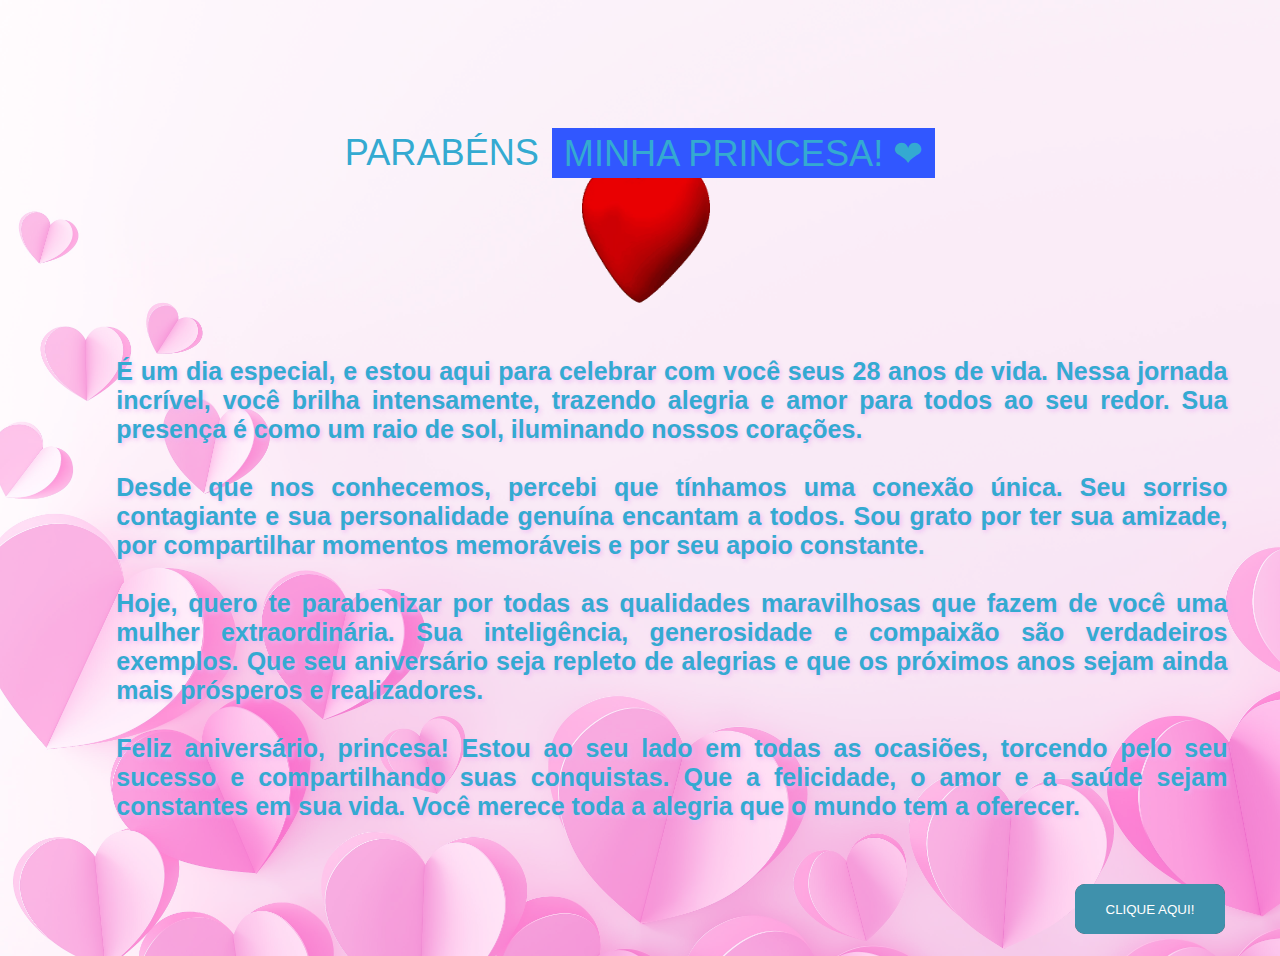
<file: index.html>
<!DOCTYPE html>
<html lang="en">

<head>
    <meta charset="UTF-8">
    <meta name="viewport" content="width=device-width, initial-scale=1.0">
    <title>Camila</title>
    <link rel="stylesheet" href="./src/CSS/reset.css">
    <link rel="stylesheet" href="./src/CSS/estilo.css">
    <link rel="preconnect" href="https://fonts.googleapis.com">
    <link rel="preconnect" href="https://fonts.gstatic.com" crossorigin>
    <link href="https://fonts.googleapis.com/css2?family=Poppins:wght@300;500;800&display=swap" rel="stylesheet">


</head>

<body>
    <header>

        <main class="container">
            <p> Parabéns </p>
            <section class="animation">
                <div class="first">
                    <div>Minha Princesa! ❤</div>
                </div>
                <div class="second">
                    <div>Porquinha! ❤</div>
                </div>
                <div class="third">
                    <div>Eu te amo! ❤</div>
                </div>
            </section>

        </main>
    </header>



    <main class="mainTexto">


        <div class="partePrincipal">

            <img src="./src/imagens/coracao.gif" alt="coracaoImagem" class="coracaoCentro">

            <p class="poemaPrincipal">
                <b> É um dia especial, e estou aqui para celebrar com você seus 28 anos de vida. Nessa jornada
                    incrível, você brilha intensamente,
                    trazendo alegria e amor para todos ao seu redor. Sua presença é como um raio de sol, iluminando
                    nossos
                    corações.<br>
                    <br>

                    Desde que nos conhecemos, percebi que tínhamos uma conexão única. Seu sorriso contagiante e sua
                    personalidade genuína encantam a todos.
                    Sou grato por ter sua amizade, por compartilhar momentos memoráveis e por seu apoio constante.<br>
                    <br>

                    Hoje, quero te parabenizar por todas as qualidades maravilhosas que fazem de você uma mulher
                    extraordinária.
                    Sua inteligência, generosidade e compaixão são verdadeiros exemplos.
                    Que seu aniversário seja repleto de alegrias e que os próximos anos sejam ainda mais prósperos e
                    realizadores.<br><br>

                    Feliz aniversário, princesa! Estou ao seu lado em todas as ocasiões, torcendo pelo seu sucesso e
                    compartilhando suas conquistas.
                    Que a felicidade, o amor e a saúde sejam constantes em sua vida. Você merece toda a alegria que o
                    mundo
                    tem a oferecer.<br>
                </b>

            </p>




        </div>



    </main>


    <footer>
        <button onclick="redirecionarParaPaginaDois()" class="glow-on-hover" type="button">CLIQUE AQUI!</button>
    </footer>

</body>

<script src="./src/js/index.js"></script>

</html>
</file>
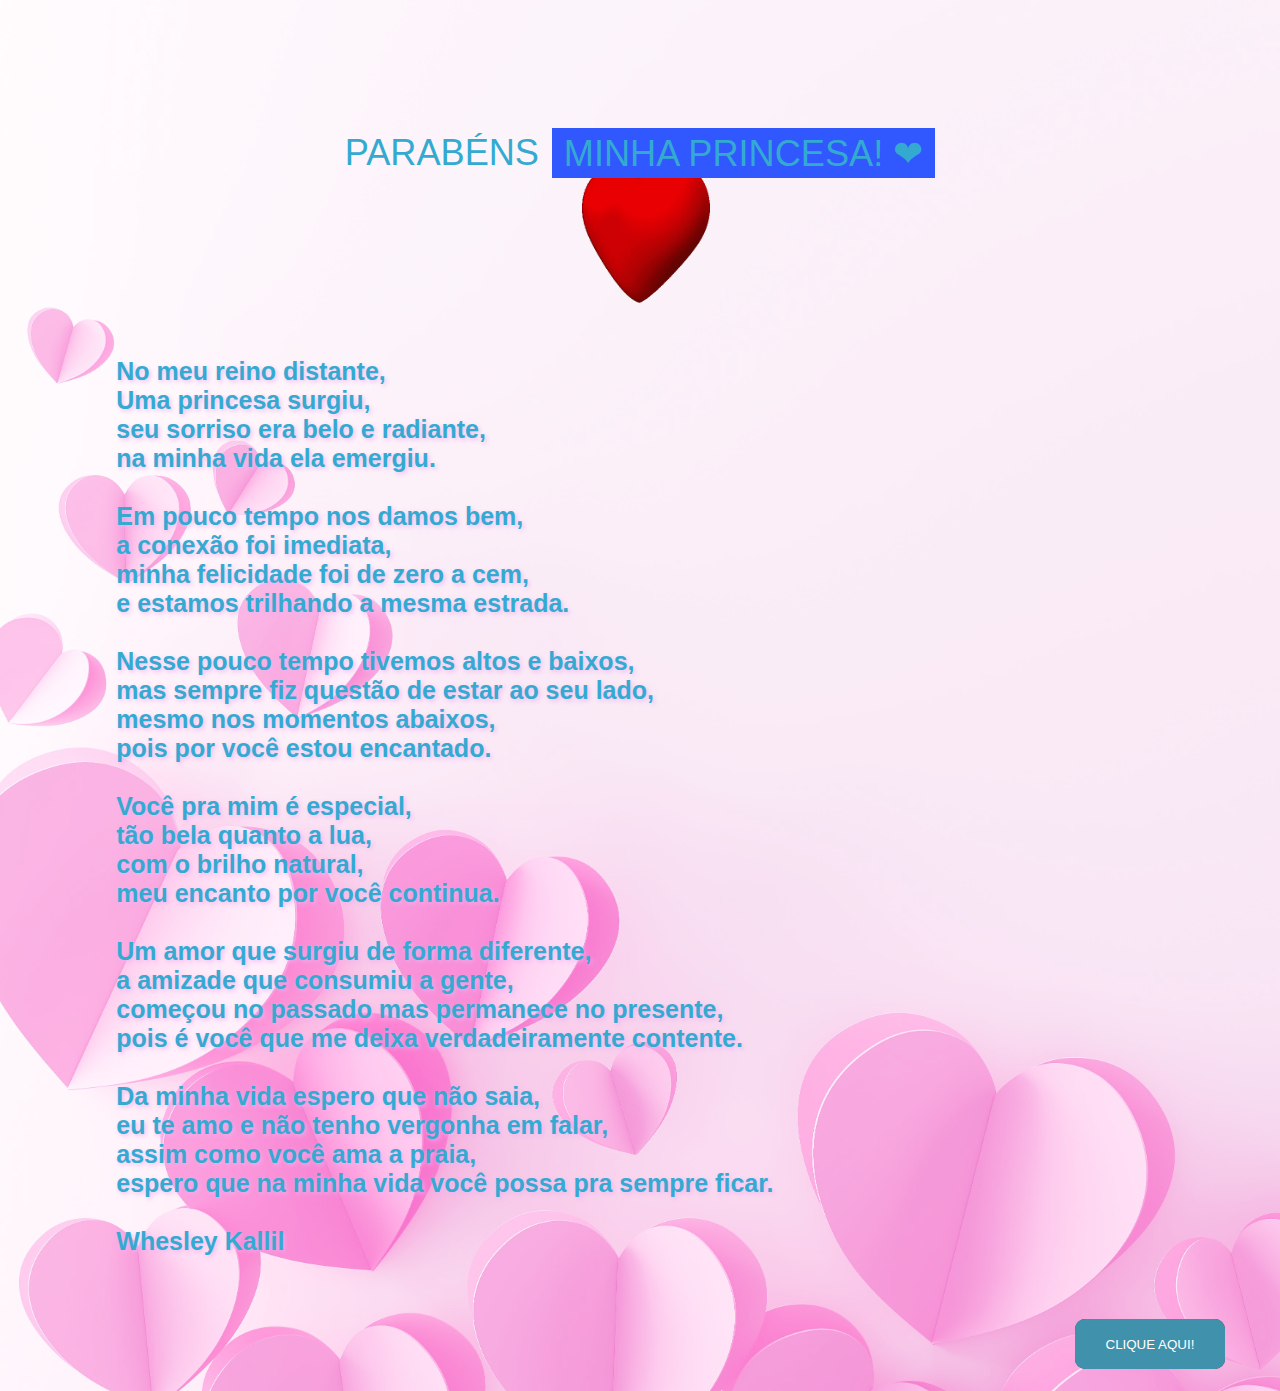
<file: src/html/pagina3.html>
<!DOCTYPE html>
<html lang="en">

<head>
    <meta charset="UTF-8">
    <meta name="viewport" content="width=device-width, initial-scale=1.0">
    <title>Camila</title>
    <link rel="stylesheet" href="../CSS/reset.css">
    <link rel="stylesheet" href="../CSS/estilo.css">
    <link rel="preconnect" href="https://fonts.googleapis.com">
    <link rel="preconnect" href="https://fonts.gstatic.com" crossorigin>
    <link href="https://fonts.googleapis.com/css2?family=Poppins:wght@300;500;800&display=swap" rel="stylesheet">


</head>

<body>
    <header>

        <main class="container">
            <p> Parabéns </p>
            <section class="animation">
                <div class="first">
                    <div>Minha Princesa! ❤</div>
                </div>
                <div class="second">
                    <div>Porquinha! ❤</div>
                </div>
                <div class="third">
                    <div>Eu te amo! ❤</div>
                </div>
            </section>

        </main>
    </header>



    <main class="mainTexto">


        <div class="partePrincipal">

            <img src="../imagens/coracao.gif" alt="coracaoImagem" class="coracaoCentro">

            <p class="poemaPrincipal3">
                <b> No meu reino distante,<br>
                    Uma princesa surgiu,<br>
                    seu sorriso era belo e radiante,<br>
                    na minha vida ela emergiu.<br><br>
                    
                    Em pouco tempo nos damos bem,<br>
                    a conexão foi imediata,<br>
                    minha felicidade foi de zero a cem,<br>
                    e estamos trilhando a mesma estrada.<br><br>
                    
                    Nesse pouco tempo tivemos altos e baixos,<br>
                    mas sempre fiz questão de estar ao seu lado,<br>
                    mesmo nos momentos abaixos,<br>
                    pois por você estou encantado.<br><br>
                    
                    Você pra mim é especial,<br>
                    tão bela quanto a lua,<br>
                    com o brilho natural,<br>
                    meu encanto por você continua.<br><br>
                    
                    Um amor que surgiu de forma diferente,<br>
                    a amizade que consumiu a gente,<br>
                    começou no passado mas permanece no presente,<br>
                    pois é você que me deixa verdadeiramente contente.<br><br>
                    
                    Da minha vida espero que não saia,<br>
                    eu te amo e não tenho vergonha em falar,<br>
                    assim como você ama a praia,<br>
                    espero que na minha vida você possa pra sempre ficar.<br><br>
                    
                    Whesley Kallil
                    
                    
                    
                </b>

            </p>




        </div>



    </main>


    <footer>
        <button onclick="redirecionarParaPaginaPrincipal()" class="glow-on-hover3" type="button">CLIQUE AQUI!</button>
    </footer>

</body>

<script src="../js/index.js"></script>

</html>
</file>
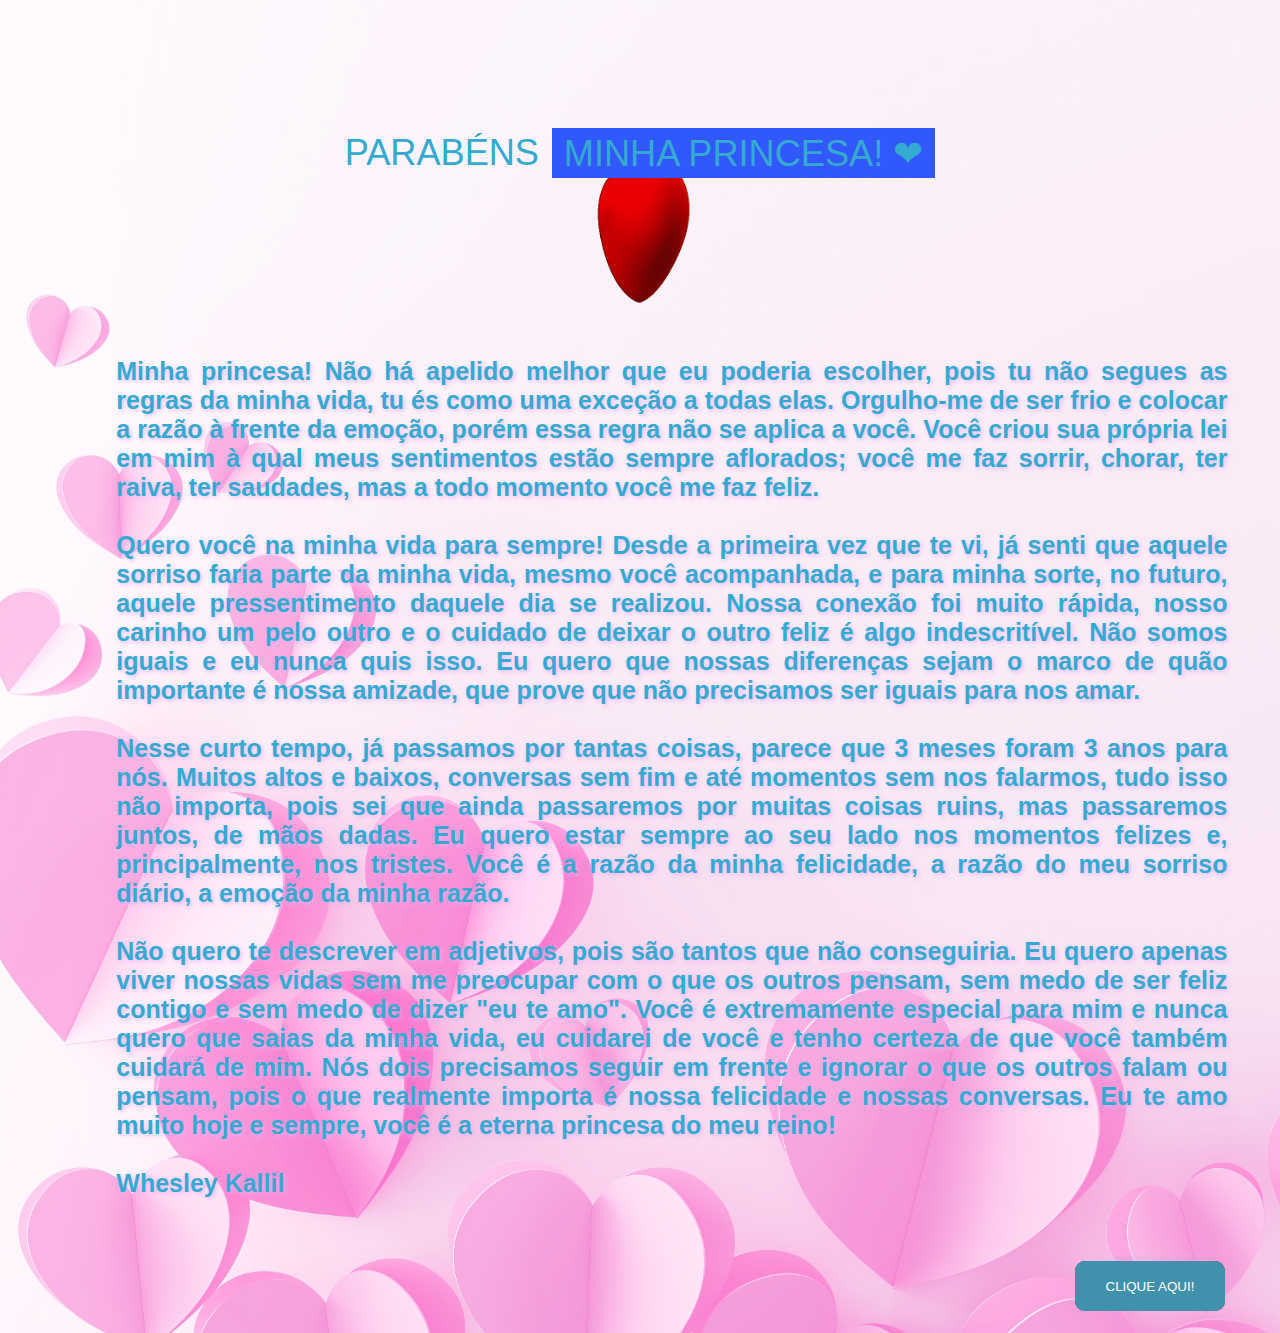
<file: src/html/paginaDois.html>
<!DOCTYPE html>
<html lang="en">

<head>
    <meta charset="UTF-8">
    <meta name="viewport" content="width=device-width, initial-scale=1.0">
    <title>Camila</title>
    <link rel="stylesheet" href="../CSS/reset.css">
    <link rel="stylesheet" href="../CSS/estilo.css">
    <link rel="preconnect" href="https://fonts.googleapis.com">
    <link rel="preconnect" href="https://fonts.gstatic.com" crossorigin>
    <link href="https://fonts.googleapis.com/css2?family=Poppins:wght@300;500;800&display=swap" rel="stylesheet">


</head>

<body>
    <header>

        <main class="container">
            <p> Parabéns </p>
            <section class="animation">
                <div class="first">
                    <div>Minha Princesa! ❤</div>
                </div>
                <div class="second">
                    <div>Porquinha! ❤</div>
                </div>
                <div class="third">
                    <div>Eu te amo! ❤</div>
                </div>
            </section>

        </main>
    </header>



    <main class="mainTexto">


        <div class="partePrincipal">

            <img src="../imagens/coracao.gif" alt="coracaoImagem" class="coracaoCentro">

            <p class="poemaPrincipal">
                <b> Minha princesa! Não há apelido melhor que eu poderia escolher, pois tu não segues as regras da minha
                    vida, tu és como uma exceção a todas elas. Orgulho-me de ser frio e colocar a razão à frente da
                    emoção, porém essa regra não se aplica a você. Você criou sua própria lei em mim à qual meus
                    sentimentos estão sempre aflorados; você me faz sorrir, chorar, ter raiva, ter saudades, mas a todo
                    momento você me faz feliz.<br><br>

                    Quero você na minha vida para sempre! Desde a primeira vez que te vi, já senti que aquele sorriso
                    faria parte da minha vida, mesmo você acompanhada, e para minha sorte, no futuro, aquele
                    pressentimento daquele dia se realizou. Nossa conexão foi muito rápida, nosso carinho um pelo outro
                    e o cuidado de deixar o outro feliz é algo indescritível. Não somos iguais e eu nunca quis isso. Eu
                    quero que nossas diferenças sejam o marco de quão importante é nossa amizade, que prove que não
                    precisamos ser iguais para nos amar.<br><br>

                    Nesse curto tempo, já passamos por tantas coisas, parece que 3 meses foram 3 anos para nós. Muitos
                    altos e baixos, conversas sem fim e até momentos sem nos falarmos, tudo isso não importa, pois sei
                    que ainda passaremos por muitas coisas ruins, mas passaremos juntos, de mãos dadas. Eu quero estar
                    sempre ao seu lado nos momentos felizes e, principalmente, nos tristes. Você é a razão da minha
                    felicidade, a razão do meu sorriso diário, a emoção da minha razão.<br><br>

                    Não quero te descrever em adjetivos, pois são tantos que não conseguiria. Eu quero apenas viver
                    nossas vidas sem me preocupar com o que os outros pensam, sem medo de ser feliz contigo e sem medo
                    de dizer "eu te amo". Você é extremamente especial para mim e nunca quero que saias da minha vida,
                    eu cuidarei de você e tenho certeza de que você também cuidará de mim. Nós dois precisamos seguir em
                    frente e ignorar o que os outros falam ou pensam, pois o que realmente importa é nossa felicidade e
                    nossas conversas. Eu te amo muito hoje e sempre, você é a eterna princesa do meu reino!<br><br>

                    Whesley Kallil
                </b>

            </p>




        </div>



    </main>


    <footer>
        <button onclick="redirecionarParaPaginaTres()" class="glow-on-hover2" type="button">CLIQUE AQUI!</button>
    </footer>

</body>

<script src="../js/index.js"></script>

</html>
</file>
<file: src/CSS/estilo.css>
body {
    justify-content: center;
    text-align: center;
    padding-bottom: 1.5%;
    margin: 0.2%;
    background-image: url(../imagens/coracoes-rosa.jpg);
    background-size: cover;
    background-repeat: no-repeat;
    background-blend-mode: overlay;
    background-color: rgba(238, 179, 242, 0.8);
    cursor: url(../imagens/cursor.cur), auto;
    

}


@media only screen and (max-width: 480px) and (orientation: portrait) {
    main .partePrincipal {
        display: flex;
        justify-content: center;
        align-items: center;
        flex-direction: column;
        padding: 10px;
        margin-right: 50px;
        text-align: justify;
        width: 760px;
    }

    img {
        width: 250px;
        height: 250px;
        margin-top: 20px;
    }

    header .container {
        display: flex;
        justify-content: center;
        align-items: center;
        text-align: center;
        width: 760px;
        padding-top: 80px;
    }

    main .poemaPrincipal {
        margin-left: 5%;
        padding-left: 50px;
        padding-right: 50px;
        font-size: 25px;
        font-family: 'Gill Sans', 'Gill Sans MT', Calibri, 'Trebuchet MS', sans-serif;
        color: #34aad1;
        text-shadow: 2px 2px 4px rgba(238, 179, 242, 0.8);
        text-align: justify;
    }
}



/* Estilos para todos os tamanhos de tela */
header {
    text-align: center;
    position: relative;
    justify-content: center;
    height: 100px;
}

main {

    text-align: center;
    justify-content: center;
}

footer {
    position: relative;
    justify-content: right;
    padding-left: 80%;
    padding-top: 5%;
}

main .poemaPrincipal3 {
    margin-left: 5%;
    padding-left: 50px;
    padding-right: 50px;
    font-size: 25px;
    font-family: 'Gill Sans', 'Gill Sans MT', Calibri, 'Trebuchet MS', sans-serif;
    color: #34aad1;
    text-shadow: 2px 2px 4px rgba(238, 179, 242, 0.8);
    text-align: justify;
}

main .poemaPrincipal {
    margin-left: 5%;
    padding-left: 50px;
    padding-right: 50px;
    font-size: 25px;
    font-family: 'Gill Sans', 'Gill Sans MT', Calibri, 'Trebuchet MS', sans-serif;
    color: #34aad1;
    text-shadow: 2px 2px 4px rgba(238, 179, 242, 0.8);

    text-align: justify;
}

.coracaoCentro {
    justify-content: center;
    width: 250px;
    height: 250px;

}

.glow-on-hover {
    width: 150px;
    height: 50px;
    border: none;
    outline: none;
    color: #fff;
    background: #111;
    cursor: pointer;
    position: relative;
    z-index: 0;
    border-radius: 10px;


}

.glow-on-hover:before {
    content: '';
    background: linear-gradient(45deg, #ff0000, #ff7300, #fffb00, #48ff00, #00ffd5, #002bff, #7a00ff, #ff00c8, #ff0000);
    position: absolute;
    top: -2px;
    left: -2px;
    background-size: 400%;
    z-index: -1;
    filter: blur(5px);
    width: calc(100% + 4px);
    height: calc(100% + 4px);
    animation: glowing 20s linear infinite;
    opacity: 0;
    transition: opacity .3s ease-in-out;
    border-radius: 10px;
}

.glow-on-hover:active {
    color: #000
}

.glow-on-hover:active:after {
    background: transparent;
}

.glow-on-hover:hover:before {
    opacity: 1;
}

.glow-on-hover:after {
    z-index: -1;
    content: '';
    position: absolute;
    width: 100%;
    height: 100%;
    background: #4fbce0;
    left: 0;
    top: 0;
    border-radius: 10px;
    opacity: 0.75;
    justify-content: center;


}

@keyframes glowing {
    0% {
        background-position: 0 0;
    }

    50% {
        background-position: 400% 0;
    }

    100% {
        background-position: 0 0;
    }
}

.glow-on-hover2 {
    width: 150px;
    height: 50px;
    border: none;
    outline: none;
    color: #fff;
    background: #111;
    cursor: pointer;
    position: relative;
    z-index: 0;
    border-radius: 10px;


}

.glow-on-hover2:before {
    content: '';
    background: linear-gradient(45deg, #ff0000, #ff7300, #fffb00, #48ff00, #00ffd5, #002bff, #7a00ff, #ff00c8, #ff0000);
    position: absolute;
    top: -2px;
    left: -2px;
    background-size: 400%;
    z-index: -1;
    filter: blur(5px);
    width: calc(100% + 4px);
    height: calc(100% + 4px);
    animation: glowing 20s linear infinite;
    opacity: 0;
    transition: opacity .3s ease-in-out;
    border-radius: 10px;
}

.glow-on-hover2:active {
    color: #000
}

.glow-on-hover2:active:after {
    background: transparent;
}

.glow-on-hover2:hover:before {
    opacity: 1;
}

.glow-on-hover2:after {
    z-index: -1;
    content: '';
    position: absolute;
    width: 100%;
    height: 100%;
    background: #4fbce0;
    left: 0;
    top: 0;
    border-radius: 10px;
    opacity: 0.75;
    justify-content: center;


}

@keyframes glowing {
    0% {
        background-position: 0 0;
    }

    50% {
        background-position: 400% 0;
    }

    100% {
        background-position: 0 0;
    }
}

.glow-on-hover3 {
    width: 150px;
    height: 50px;
    border: none;
    outline: none;
    color: #fff;
    background: #111;
    cursor: pointer;
    position: relative;
    z-index: 0;
    border-radius: 10px;


}

.glow-on-hover3:before {
    content: '';
    background: linear-gradient(45deg, #ff0000, #ff7300, #fffb00, #48ff00, #00ffd5, #002bff, #7a00ff, #ff00c8, #ff0000);
    position: absolute;
    top: -2px;
    left: -2px;
    background-size: 400%;
    z-index: -1;
    filter: blur(5px);
    width: calc(100% + 4px);
    height: calc(100% + 4px);
    animation: glowing 20s linear infinite;
    opacity: 0;
    transition: opacity .3s ease-in-out;
    border-radius: 10px;
}

.glow-on-hover3:active {
    color: #000
}

.glow-on-hover3:active:after {
    background: transparent;
}

.glow-on-hover3:hover:before {
    opacity: 1;
}

.glow-on-hover3:after {
    z-index: -1;
    content: '';
    position: absolute;
    width: 100%;
    height: 100%;
    background: #4fbce0;
    left: 0;
    top: 0;
    border-radius: 10px;
    opacity: 0.75;
    justify-content: center;


}

@keyframes glowing {
    0% {
        background-position: 0 0;
    }

    50% {
        background-position: 400% 0;
    }

    100% {
        background-position: 0 0;
    }
}



@import url('https://fonts.googleapis.com/css?family=Roboto:700');


p {
    text-shadow: 0 0 7px rgba(255, 255, 255, .3), 0 0 3px rgba(255, 255, 255, .3);
}

.container {
    color: #34aad1;
    font-size: 2.26rem;
    text-transform: uppercase;
    height: 100vh;
    display: flex;
    align-items: center;
    justify-content: center;
    padding-bottom: 600px;
    font-family: 'Gill Sans', 'Gill Sans MT', Calibri, 'Trebuchet MS', sans-serif;

}

.animation {
    height: 50px;
    overflow: hidden;
    margin-left: 0.8rem;
}

.animation>div>div {
    padding: 0.25rem 0.75rem;
    height: 3.75rem;
    margin-bottom: 2.81rem;
    display: inline-block;
}

.animation div:first-child {
    animation: text-animation 8s infinite;
}

.first div {
    background-color: #3157ff;
}

.second div {
    background-color: #b82aff;
}

.third div {
    background-color: #fa26b0;
}

@keyframes text-animation {
    0% {
        margin-top: 0;
    }

    10% {
        margin-top: 0;
    }

    20% {
        margin-top: -5.62rem;
    }

    30% {
        margin-top: -5.62rem;
    }

    40% {
        margin-top: -11.24rem;
    }

    60% {
        margin-top: -11.24rem;
    }

    70% {
        margin-top: -5.62rem;
    }

    80% {
        margin-top: -5.62rem;
    }

    90% {
        margin-top: 0;
    }

    100% {
        margin-top: 0;
    }
}
</file>
